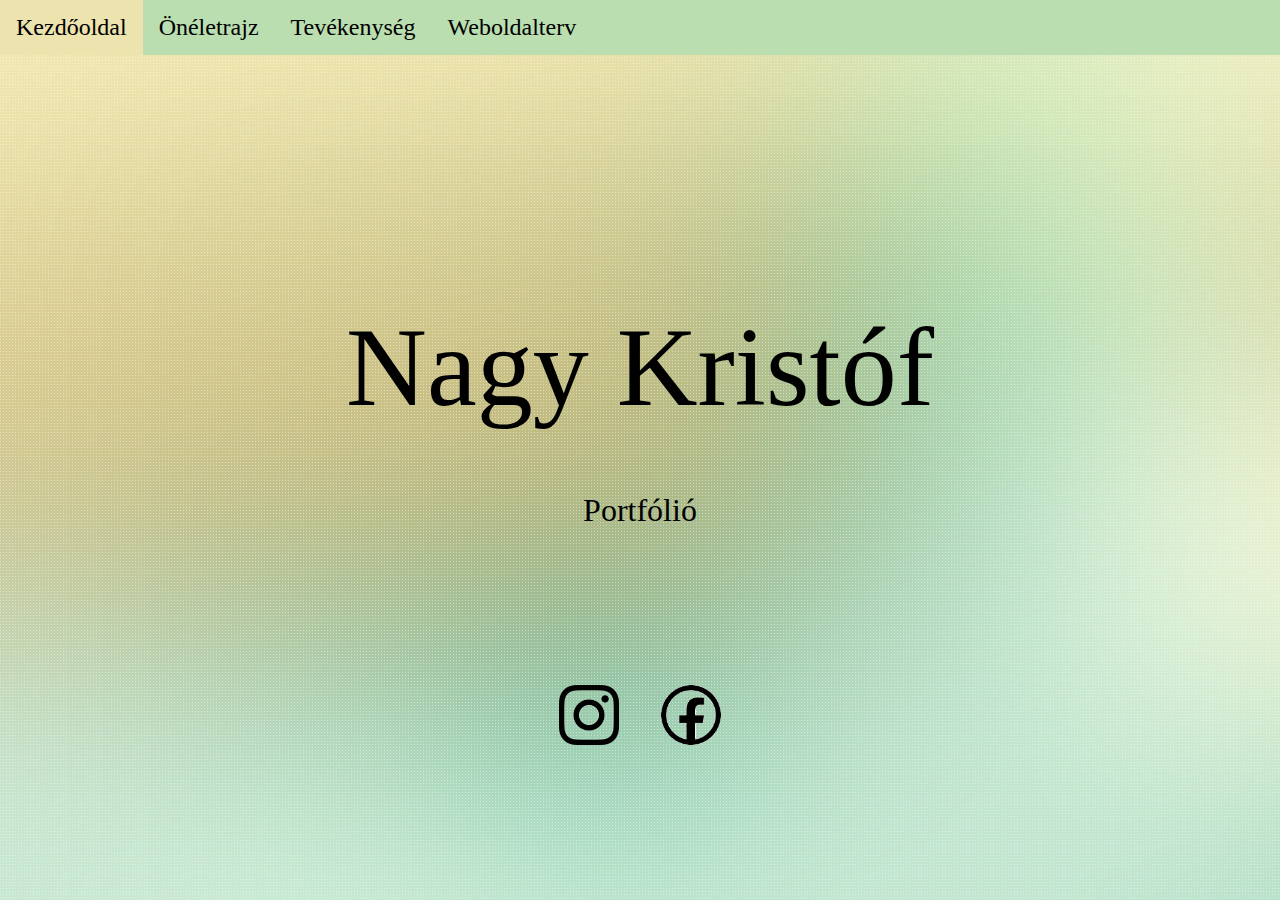
<file: index.html>
<!doctype html>
<html>
<head>
<meta charset="utf-8">
<title>Nagy Kristóf Gergő</title>
<link href="stilus.css" rel="stylesheet" type="text/css">

</head>

<body>
	<div class="menu">
			<ul>
			  <li><a href="index.html">Kezdőoldal</a></li>
			  <li><a href="oneletrajz.html">Önéletrajz</a></li>
			  <li><a href="tevekenyseg.html">Tevékenység</a></li>
			  <li><a href="weboldalterv.html">Weboldalterv</a></li>
			</ul>
			</div>
		
		<div class="nev">
			<p>Nagy Kristóf</p>
		</div>
		<div class="nevala">
			<p>Portfólió</p>
		</div>
	
	<div class="lab">
		
		<table width="10%" border="0" cellpadding="20">
		  <tbody>
			<tr>
			  <td>
				<a href="https://www.instagram.com/nagykg">
				<img src="instagram-logo1.png" width="60" height="60" alt=""/> 
				</a>
				</td>
			  <td>
			  	<a href="https://www.facebook.com/kristofgergo.nagy">
				<img src="facebook_logo_icon_143786.png" width="60" height="60" alt=""/> 
				</a>
				</td>
			</tr>
		  </tbody>
		</table>
		
	</div>
</body>
</html>
</file>
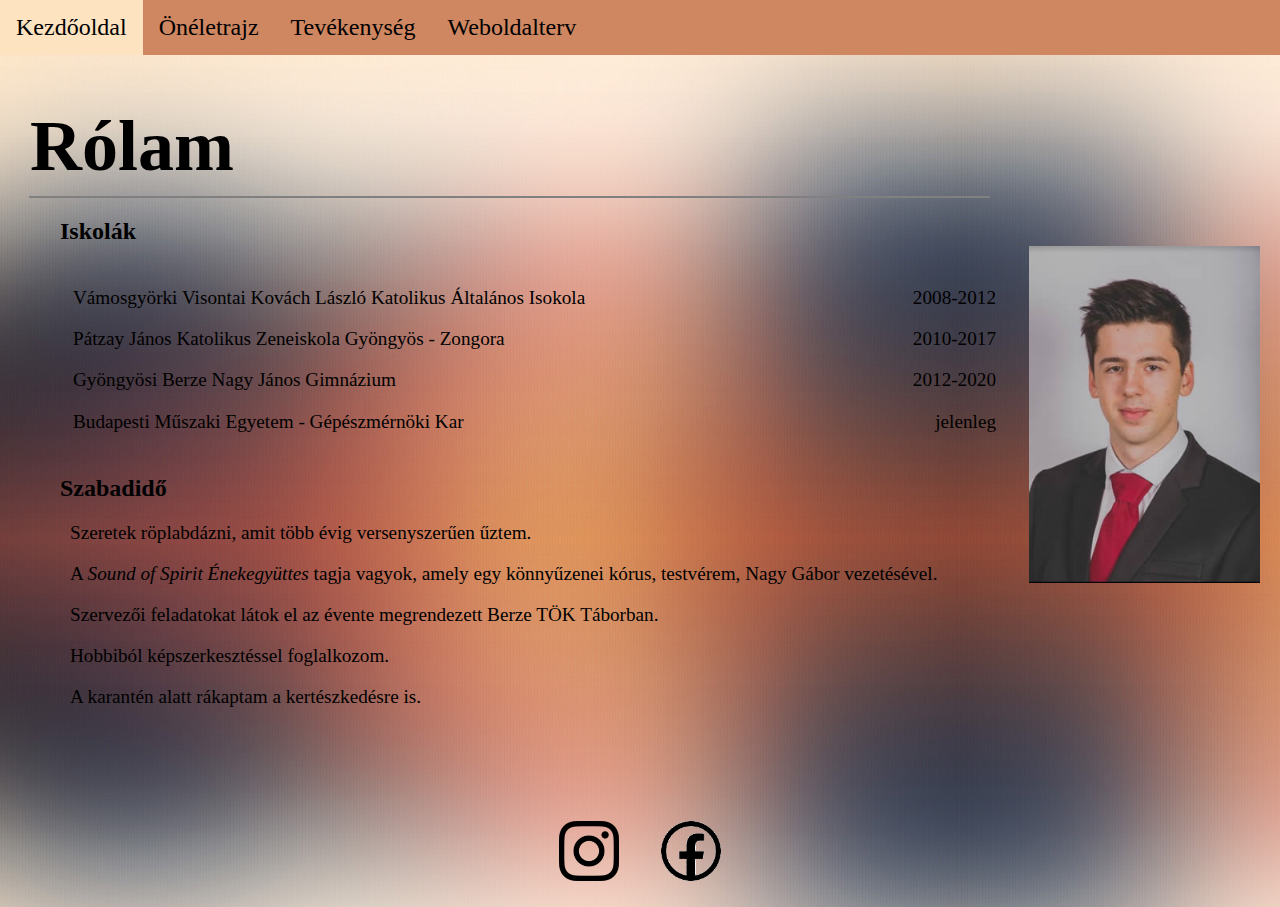
<file: oneletrajz.html>
<!doctype html>
<html>
<head>
<meta charset="utf-8">
<title>Önéletrajz</title>
<link href="stilus2.css" rel="stylesheet" type="text/css">
</head>
	
<body>
	<div class="menu">
			<ul>
			  <li><a href="index.html">Kezdőoldal</a></li>
			  <li><a href="oneletrajz.html">Önéletrajz</a></li>
			  <li><a href="tevekenyseg.html">Tevékenység</a></li>
			  <li><a href="weboldalterv.html">Weboldalterv</a></li>
			</ul>
			</div>

		<div class="foresz">
		<table width="100%" cellpadding="10" cellspacing="10">
	    	<tbody>
				<tr>
				  <td width="90%" valign="top">
					  <h1>Rólam</h1>
					  <hr>
					  <h2>Iskolák</h2>


					  <table class="tablazat_belso">
					  	<tr>
					  		<td valign="top">
					  			<p>Vámosgyörki Visontai Kovách László Katolikus Általános Isokola</p>
					  			<p>Pátzay János Katolikus Zeneiskola Gyöngyös - Zongora</p>
					  			<p>Gyöngyösi Berze Nagy János Gimnázium</p>
					  			<p>Budapesti Műszaki Egyetem - Gépészmérnöki Kar</p>
					  		</td>
					  		<td align="right">
					  			<p>2008-2012</p>
					  			<p>2010-2017</p>
					  			<p>2012-2020</p>
					  			<p>jelenleg</p>
					  		</td>
					  	</tr>
					  </table>

					  <h2>Szabadidő</h2>
					  <p>Szeretek röplabdázni, amit több évig versenyszerűen űztem.</p>
					  <p>A <i>Sound of Spirit Énekegyüttes</i> tagja vagyok, amely egy könnyűzenei kórus, testvérem, Nagy Gábor vezetésével.</p>
					  <p>Szervezői feladatokat látok el az évente megrendezett Berze TÖK Táborban.</p>
					  <p>Hobbiból képszerkesztéssel foglalkozom.</p>
					  <p>A karantén alatt rákaptam a kertészkedésre is.</p>

				  </td>
				  <td align="right">
					<div class = "onkep">
						<img src="tablokep-kukas.JPG" alt="Nagy Kristóf" width="231" height="337">
					</div>
					<!--p>asd</p-->
					</td>
				</tr>
			</tbody>
		</table>
		</div>

	<div class="lab">
		
		<table width="10%" cellpadding="20">
		  	<tbody>
				<tr>
				  <td>
					 <a href="https://www.instagram.com/nagykg">
					 <img src="instagram-logo1.png" width="60" height="60" alt=""/> 
					 </a>
					</td>
				  <td>
					  	<a href="https://www.facebook.com/kristofgergo.nagy">
						<img src="facebook_logo_icon_143786.png" width="60" height="60" alt=""/> 
						</a>
					</td>
				</tr>
		  	</tbody>
		</table>
		
	</div>
</body>
	
</html>
</file>
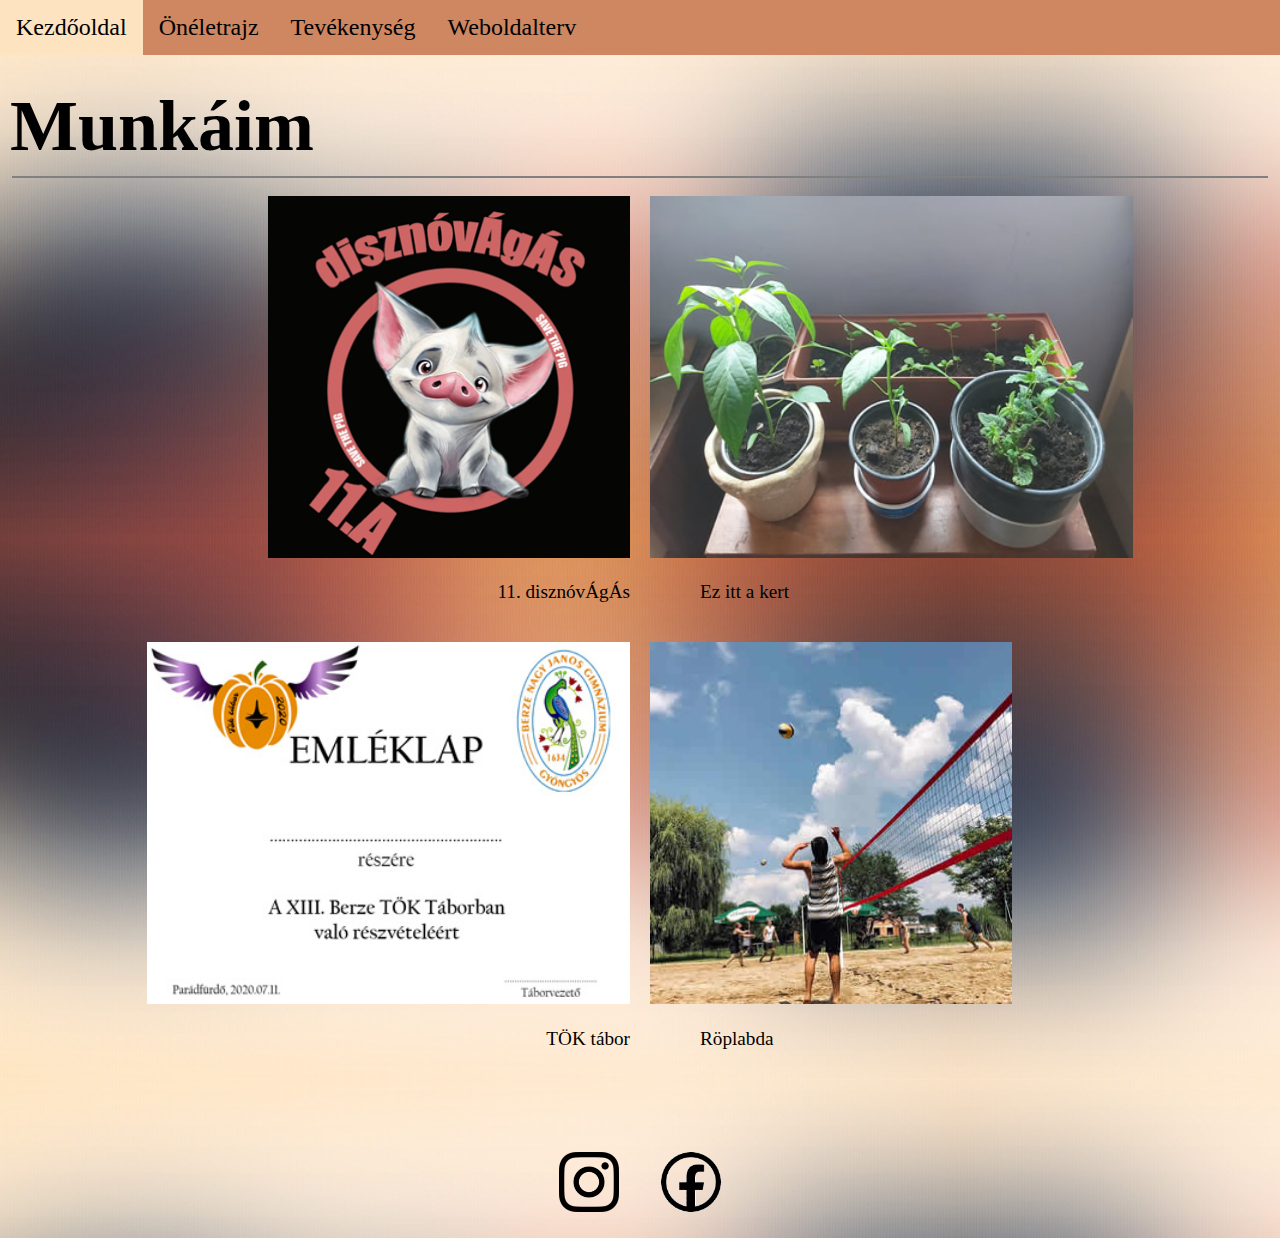
<file: tevekenyseg.html>
<!doctype html>
<html>
<head>
<meta charset="utf-8">
<title>Tevékenység</title>
<link href="stilus2.css" rel="stylesheet" type="text/css">
</head>
	
<body>
	<div class="menu">
			<ul>
			  <li><a href="index.html">Kezdőoldal</a></li>
			  <li><a href="oneletrajz.html">Önéletrajz</a></li>
			  <li><a href="tevekenyseg.html">Tevékenység</a></li>
			  <li><a href="weboldalterv.html">Weboldalterv</a></li>
			</ul>
		</div>

<div class="foresz">
		<h1>Munkáim</h1>
		<hr>
		
		<table width="60%" border="0" align="center" cellpadding="10" cellspacing="0">	
		  <tbody>
			<tr>
			  <td align="right">
				  <a href="https://www.facebook.com/11.disznovagas"><img src="disznóvágás.png" width="362" height="362" alt=""/></a>
				  <p>11. disznóvÁgÁs</p>
				</td>
			  <td>
				  <a href="#"><img src="20210507_121015.jpg" width="483" height="362" alt=""/></a>
				  <p>Ez itt a kert</p>
				</td>
			</tr>
			<tr>
			  <td align="right">
				  <a href="https://sites.google.com/site/berzetok/"><img src="emleklap.jpg" width="483" height="362" alt=""/></a>
				  <p align="right">TÖK tábor</p>
				</td>
			  <td>
				  <a href="https://www.instagram.com/nagykg"><img src="IMG_20200628_162006_986.jpg" width="362" height="362" alt=""/></a>
				  <p>Röplabda</p>
				</td>
			</tr>
		  </tbody>
		</table>
</div>


	<div class="lab">
		
		<table width="10%" cellpadding="20">
		  	<tbody>
				<tr>
				  <td>
					 <a href="https://www.instagram.com/nagykg">
					 <img src="instagram-logo1.png" width="60" height="60" alt=""/> 
					 </a>
					</td>
				  <td>
					<a href="https://www.facebook.com/kristofgergo.nagy">
						<img src="facebook_logo_icon_143786.png" width="60" height="60" alt=""/> 
						</a>
					</td>
				</tr>
		  	</tbody>
		</table>
		
	</div>

</body>
	
</html>
</file>
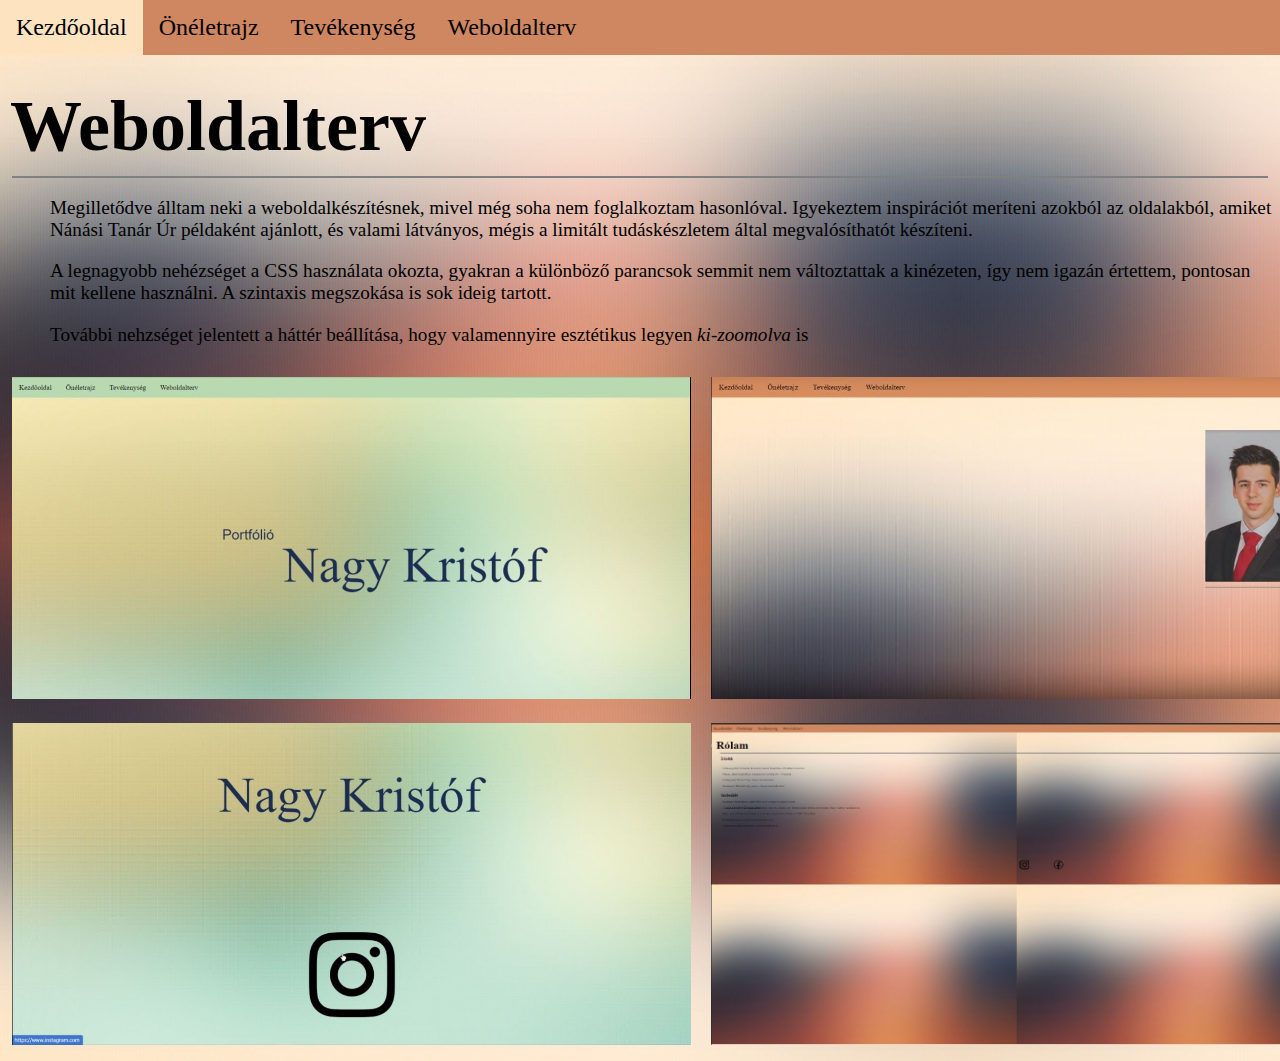
<file: weboldalterv.html>
<!doctype html>
<html>
<head>
<meta charset="utf-8">
<title>Weboldalterv</title>
<link href="stilus2.css" rel="stylesheet" type="text/css">
</head>
	
<body>
	<div class="menu">
			<ul>
			  <li><a href="index.html">Kezdőoldal</a></li>
			  <li><a href="oneletrajz.html">Önéletrajz</a></li>
			  <li><a href="tevekenyseg.html">Tevékenység</a></li>
			  <li><a href="weboldalterv.html">Weboldalterv</a></li>
			</ul>
		</div>

<div class = "foresz">
	 <h1>Weboldalterv</h1>
	 <hr>
	 <p>Megilletődve álltam neki a weboldalkészítésnek, mivel még soha nem foglalkoztam hasonlóval. Igyekeztem inspirációt meríteni azokból az oldalakból, amiket Nánási Tanár Úr példaként ajánlott, és valami látványos, mégis a limitált tudáskészletem által megvalósíthatót készíteni.</p>
	 <p>A legnagyobb nehézséget a CSS használata okozta, gyakran a különböző parancsok semmit nem változtattak a kinézeten, így nem igazán értettem, pontosan mit kellene használni. A szintaxis megszokása is sok ideig tartott.</p>
	 <p>További nehzséget jelentett a háttér beállítása, hogy valamennyire esztétikus legyen <i>ki-zoomolva</i> is</p>

	 <table width="100%" border="0" cellpadding="10">
  <tbody>
    <tr class = tablazat>
      <td><img src="progress1.JPG" alt="progress 1" width="679" height="322"></td>
      <td><img src="progress2.JPG" alt="progress 2" width="679" height="322"></td>
    </tr>
    <tr class = tablazat>
      <td><img src="progress3.JPG" alt="progress 3" width="679" height="322"></td>
      <td><img src="progress4.JPG" alt="progress 4" width="679" height="322"></td>
    </tr>
  </tbody>
</table>

</div>

</body>
	
</html>
</file>
<file: stilus.css>
@charset "utf-8";
* {
    box-sizing: border-box;
}
body {
	height: 100%;
    margin: 0px;
    padding: 0px;
	background-image: url('hatter2.jpeg');
}

ul {
  list-style-type: none;
  margin: 0;
  padding: 0;
  overflow: hidden;
  font-size: 1.5em;
  background-color: #badeb0;
}

li {
  float: left;
}

li a {
  display: block;
  color: black;
  text-align: center;
  padding: 14px 16px;
  text-decoration: none;
}

li a:hover {
  background-color: #ede3ae;
}

div.alap {
	height: 100%;
	width: 100%;
}

div.nev{
	margin-top: 150px;
  display: flex;
  justify-content: center;
  line-height: 90%;
  color: black;
  font-size: 700%;
}

div.nevala {
  margin-top:-70px;
  display: flex;
  justify-content: center;
  font-size:200%;
}

div.lab {
	margin-top: 8%;
	display: flex;
    justify-content: center;
}


@media only screen and (max-width: 600px) {
  body {
	font-size: 60%;
  }
  
}
</file>
<file: stilus2.css>
@charset "utf-8";
body {
	height: 100%;
    margin: 0px;
    padding: 0px;
	background-image: url('hatter1_gradiens.jpg');

}
ul {
  list-style-type: none;
  margin: 0;
  padding: 0;
  overflow: hidden;
  font-size: 1.5em;
  background-color: #cf8761;
}

li {
  float: left;
}

li a {
  display: block;
  color: black;
  text-align: center;
  padding: 14px 16px;
  text-decoration: none;
}

li a:hover {
  background-color: #fde3c0;
}

.foresz {
	margin-top: 30px;
}

.tablazat_belso {
  margin-top:0px;
  width:100%;
}

h1 {
	margin: 0;
	margin-left: 10px;
	padding: 0;
	font-size: 450%
}
h2 {
	margin-left: 40px;
	font-size: 150%;
}
hr {	
	width: 98%;
	border: 1px solid gray;
	background-color: gray;
}
p {
	margin-left: 50px;
  font-size:120%;

}

div.lab {
	margin-top: 4%;
	display: flex;
    justify-content: center;
}

.tablazat {
    display: flex;
    justify-content: center;
}


@media only screen and (max-width: 600px) {
  body {
	font-size: 60%;
  }
}
</file>
